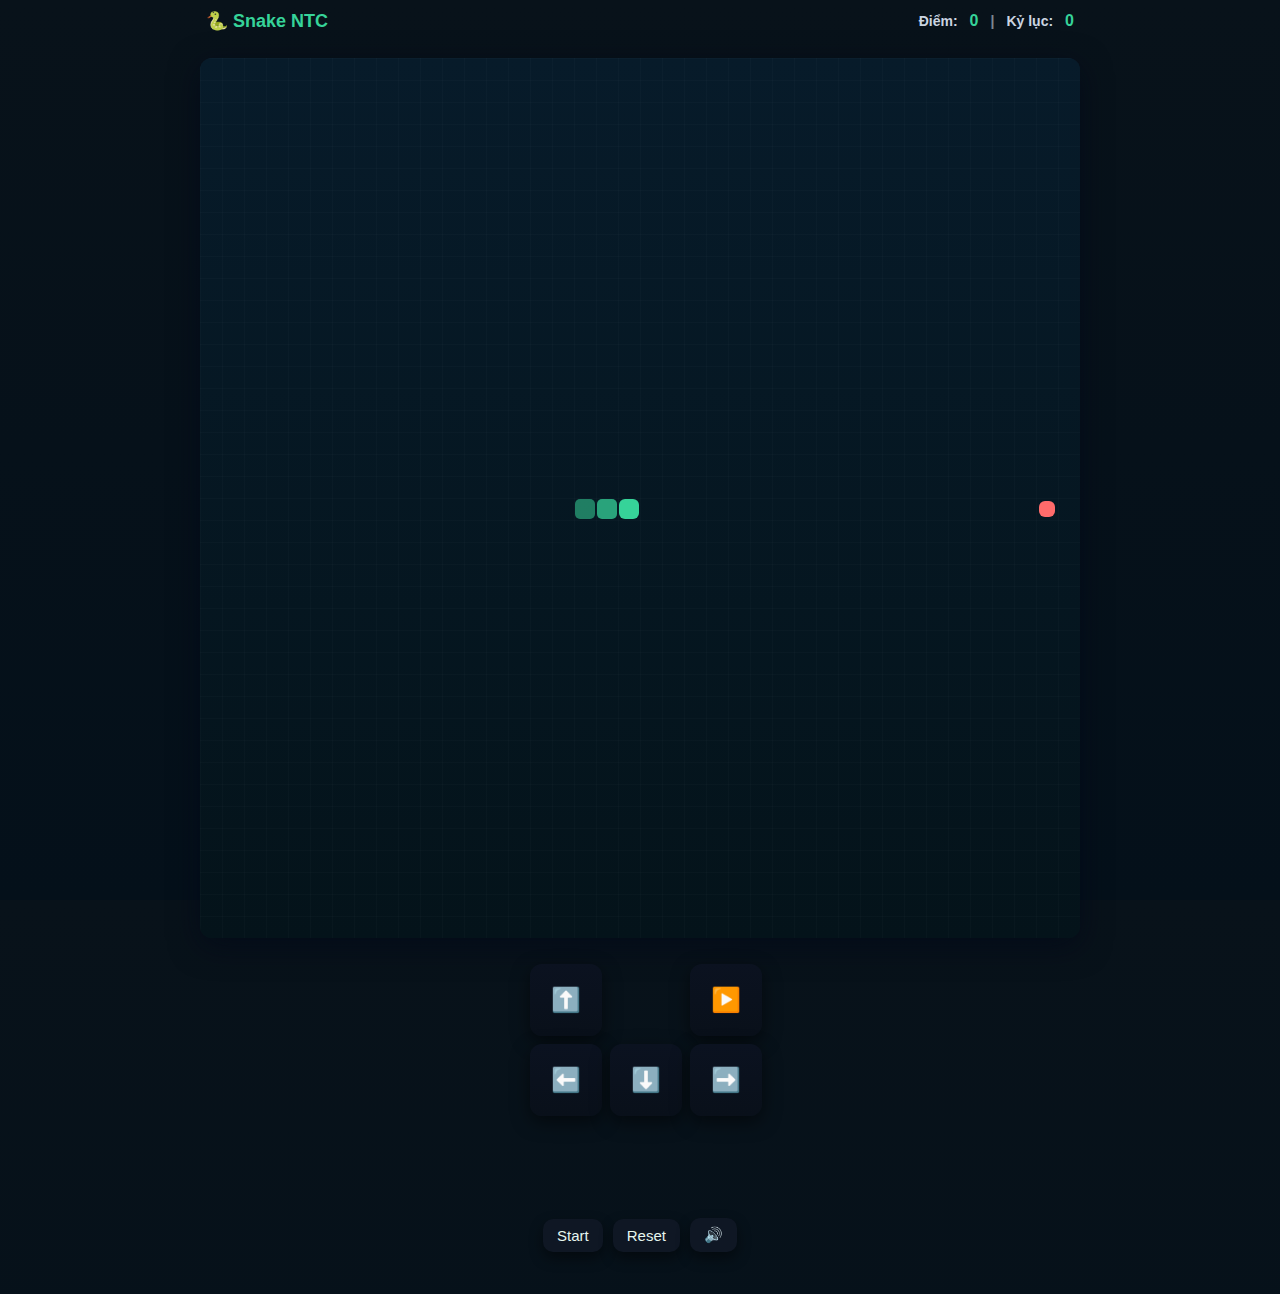
<file: index.html>
<!DOCTYPE html>
<html lang="vi">
  <head>
    <meta charset="utf-8" />
    <meta
      name="viewport"
      content="width=device-width,initial-scale=1,viewport-fit=cover"
    />
    <title>Snake by NTC</title>
    <style>
      :root {
        --bg: #07121a;
        --panel: #0d1b26;
        --accent: #36d399;
        --muted: #cbd5e1;
        --btn: #0f1724;
      }
      html,
      body {
        height: 100%;
        margin: 0;
        background: linear-gradient(180deg, #08121a, #04101a);
        color: var(--muted);
        font-family: -apple-system, BlinkMacSystemFont, "Segoe UI", Roboto,
          "Helvetica Neue", Arial;
        -webkit-user-select: none;
        user-select: none;
        touch-action: manipulation;
      }

      /* Safe area handling for iPhone notch */
      .app {
        padding-top: env(safe-area-inset-top);
        padding-bottom: env(safe-area-inset-bottom);
        height: 100vh;
        display: flex;
        flex-direction: column;
        align-items: center;
        justify-content: flex-start;
        gap: 8px;
      }

      header {
        width: 100%;
        max-width: 900px;
        display: flex;
        align-items: center;
        justify-content: space-between;
        padding: 10px 16px;
        box-sizing: border-box;
        color: var(--muted);
      }
      h1 {
        font-size: 18px;
        margin: 0;
        color: var(--accent);
      }
      .hud {
        text-align: right;
        font-size: 14px;
        color: var(--muted);
      }

      /* canvas container keeps aspect 1:1 on phones */
      .canvas-wrap {
        width: 100%;
        max-width: 900px;
        display: flex;
        justify-content: center;
        align-items: center;
        padding: 8px 12px;
        box-sizing: border-box;
      }

      canvas {
        background: linear-gradient(180deg, #071b2a, #04141b);
        border-radius: 12px;
        box-shadow: 0 8px 30px rgba(2, 6, 23, 0.6);
        touch-action: none;
        -webkit-tap-highlight-color: transparent;
      }

      /* Controls layout (big buttons for touch) */
      .touch-area {
        width: 100%;
        max-width: 900px;
        display: flex;
        justify-content: center;
        align-items: center;
        gap: 14px;
        padding: 10px 12px 24px 12px;
        box-sizing: border-box;
      }

      .dpad {
        width: 220px;
        max-width: 60vw;
        display: grid;
        grid-template-columns: 1fr 1fr 1fr;
        grid-template-rows: 1fr 1fr 1fr;
        gap: 8px;
        justify-items: center;
        align-items: center;
        user-select: none;
      }
      .dpad button {
        width: 64px;
        height: 64px;
        border-radius: 12px;
        border: 0;
        font-size: 22px;
        background: linear-gradient(180deg, #0b1220, #09101a);
        color: #fff;
        box-shadow: 0 6px 18px rgba(0, 0, 0, 0.5);
        -webkit-touch-callout: none;
      }
      .dpad .empty {
        visibility: hidden;
        pointer-events: none;
        background: transparent;
        box-shadow: none;
      }

      /* control row (start/pause/reset) */
      .controls-row {
        display: flex;
        gap: 10px;
        align-items: center;
        justify-content: center;
        margin: 6px 0 18px;
      }
      .controls-row button {
        padding: 8px 14px;
        border-radius: 10px;
        background: var(--btn);
        color: #e6f6ef;
        border: 0;
        font-size: 15px;
        box-shadow: 0 6px 14px rgba(0, 0, 0, 0.45);
      }

      /* scoreboard big for phone */
      .scorebar {
        display: flex;
        gap: 12px;
        align-items: center;
        font-weight: 600;
        color: var(--muted);
      }
      .scorebar span.value {
        color: var(--accent);
        font-size: 16px;
      }

      /* landscape hint */
      .rotate-hint {
        display: none;
        position: fixed;
        inset: 0;
        background: rgba(0, 0, 0, 0.7);
        color: white;
        z-index: 9999;
        align-items: center;
        justify-content: center;
        text-align: center;
        padding: 20px;
        box-sizing: border-box;
      }

      @media (orientation: landscape) and (max-width: 900px) {
        /* allow canvas to be wider in landscape */
        .canvas-wrap {
          padding-bottom: 6px;
        }
        .dpad {
          transform: scale(0.95);
        }
      }

      @media (min-width: 768px) {
        .dpad button {
          width: 72px;
          height: 72px;
          font-size: 24px;
        }
      }
    </style>
  </head>
  <body>
    <div class="app">
      <header>
        <h1>🐍 Snake NTC</h1>
        <div class="hud scorebar">
          Điểm: <span id="score" class="value">0</span>
          <span style="opacity: 0.6">|</span>
          Kỷ lục: <span id="high" class="value">0</span>
        </div>
      </header>

      <div class="canvas-wrap">
        <!-- canvas will be resized by JS to fit screen and be crisp -->
        <canvas id="c"></canvas>
      </div>

      <div
        class="touch-area"
        style="flex-direction: column; align-items: center"
      >
        <div class="dpad" aria-hidden="false">
          <button id="btn-up" aria-label="Up">⬆️</button>
          <button class="empty" aria-hidden="true"></button>
          <button id="btn-start" aria-label="Start">▶️</button>

          <button id="btn-left" aria-label="Left">⬅️</button>
          <button id="btn-down" aria-label="Down">⬇️</button>
          <button id="btn-right" aria-label="Right">➡️</button>
        </div>

        <div class="controls-row" style="margin-top: 8px">
          <button id="start-pause">Start</button>
          <button id="reset">Reset</button>
          <button id="sound-toggle">🔊</button>
        </div>
      </div>
    </div>

    <div class="rotate-hint" id="rotateHint">
      <div>
        <p style="font-size: 18px; margin: 0 0 8px 0">
          Best experience in portrait
        </p>
        <p style="opacity: 0.9; margin: 0">
          Rotate or continue in current orientation
        </p>
      </div>
    </div>

    <script>
      (() => {
        // --- DOM ---
        const canvas = document.getElementById("c");
        const ctx = canvas.getContext("2d", { alpha: false });
        const scoreEl = document.getElementById("score");
        const highEl = document.getElementById("high");
        const startBtn = document.getElementById("start-pause");
        const resetBtn = document.getElementById("reset");
        const soundBtn = document.getElementById("sound-toggle");

        const btnUp = document.getElementById("btn-up");
        const btnDown = document.getElementById("btn-down");
        const btnLeft = document.getElementById("btn-left");
        const btnRight = document.getElementById("btn-right");
        const btnStart = document.getElementById("btn-start");

        // --- Game settings ---
        let tileSize = 20; // logical tile px (will scale for DPR)
        let cols = 20;
        let rows = 20;
        let dpr = Math.max(1, window.devicePixelRatio || 1);

        // state
        let snake = [];
        let dir = { x: 1, y: 0 }; // current direction unit vector
        let nextDir = { x: 1, y: 0 }; // queued direction
        let food = null;
        let score = 0;
        let high = parseInt(localStorage.getItem("snakeHigh") || "0", 10) || 0;
        let running = false;
        let tickRate = 7; // tiles per second
        let tickAccum = 0;
        let lastTime = 0;
        let audioEnabled = true;

        highEl.textContent = high;

        // small sounds using WebAudio
        const audioCtx =
          typeof AudioContext !== "undefined" ? new AudioContext() : null;
        function playTone(freq, duration = 0.06, type = "sine", vol = 0.15) {
          if (!audioEnabled || !audioCtx) return;
          const o = audioCtx.createOscillator();
          const g = audioCtx.createGain();
          o.type = type;
          o.frequency.value = freq;
          g.gain.value = vol;
          o.connect(g);
          g.connect(audioCtx.destination);
          o.start();
          g.gain.exponentialRampToValueAtTime(
            0.0001,
            audioCtx.currentTime + duration
          );
          o.stop(audioCtx.currentTime + duration + 0.02);
        }

        // --- sizing & responsiveness ---
        function resizeCanvasToFit() {
          // We want a square canvas that fits the width of container while leaving room for controls.
          const maxWidth = Math.min(window.innerWidth, 900);
          // set logical cols/rows based on device width to keep tiles comfortable
          const isSmall = window.innerWidth <= 450;
          tileSize = isSmall ? 18 : 22;
          cols = Math.floor(
            Math.min(maxWidth, window.innerWidth - 28) / tileSize
          );
          rows = cols; // keep square grid
          // compute canvas CSS size (square)
          const cssSize = cols * tileSize;
          canvas.style.width = cssSize + "px";
          canvas.style.height = cssSize + "px";
          // physical pixels for crispness with DPR
          canvas.width = Math.round(cssSize * dpr);
          canvas.height = Math.round(cssSize * dpr);
          ctx.setTransform(dpr, 0, 0, dpr, 0, 0); // account for DPR in drawing
        }

        // ensure canvas size on first load and on orientation change
        window.addEventListener("resize", () => {
          resizeCanvasToFit();
          draw(); // redraw
        });

        // --- game logic ---
        function resetGame() {
          snake = [];
          const mid = Math.floor(cols / 2);
          snake.push({ x: mid - 1, y: mid });
          snake.push({ x: mid - 2, y: mid });
          snake.push({ x: mid - 3, y: mid });
          dir = { x: 1, y: 0 };
          nextDir = { ...dir };
          spawnFood();
          score = 0;
          tickRate = 7;
          scoreEl.textContent = score;
          highEl.textContent = high;
          running = false;
          lastTime = 0;
        }

        function spawnFood() {
          const taken = new Set(snake.map((p) => `${p.x},${p.y}`));
          let fx,
            fy,
            attempts = 0;
          do {
            fx = Math.floor(Math.random() * cols);
            fy = Math.floor(Math.random() * rows);
            attempts++;
            if (attempts > 2000) break;
          } while (taken.has(`${fx},${fy}`));
          food = { x: fx, y: fy };
        }

        function step() {
          // apply queued direction if not reversing
          if (!(nextDir.x === -dir.x && nextDir.y === -dir.y))
            dir = { ...nextDir };

          const head = { x: snake[0].x + dir.x, y: snake[0].y + dir.y };

          // walls -> game over (fit for mobile)
          if (head.x < 0 || head.y < 0 || head.x >= cols || head.y >= rows) {
            gameOver();
            return;
          }

          // self collision
          for (let i = 0; i < snake.length; i++) {
            if (snake[i].x === head.x && snake[i].y === head.y) {
              gameOver();
              return;
            }
          }

          snake.unshift(head);

          // eat food?
          if (head.x === food.x && head.y === food.y) {
            score++;
            scoreEl.textContent = score;
            if (score > high) {
              high = score;
              localStorage.setItem("snakeHigh", String(high));
              highEl.textContent = high;
            }
            spawnFood();
            playTone(880, 0.06, "sine", 0.12);
            // increase speed every 5 points
            if (score % 5 === 0) tickRate = Math.min(18, tickRate + 1);
          } else {
            snake.pop();
          }
        }

        function gameOver() {
          running = false;
          playTone(120, 0.25, "sawtooth", 0.2);
          // show small overlay using alert? better: small gentle overlay via browser alert (simple)
          setTimeout(() => {
            if (confirm("Game Over! Điểm: " + score + "\nChế Thanh gà quá, chơi lại không?")) {
              resetGame();
              start();
            }
          }, 120);
        }

        // --- rendering ---
        function draw() {
          // clear (CSS pixel space due to ctx transform)
          ctx.clearRect(0, 0, canvas.width / dpr, canvas.height / dpr);

          // background
          const size = cols * tileSize;
          const g = ctx.createLinearGradient(0, 0, 0, size);
          g.addColorStop(0, "#071b2a");
          g.addColorStop(1, "#04131a");
          ctx.fillStyle = g;
          ctx.fillRect(0, 0, size, size);

          // grid subtle
          ctx.strokeStyle = "rgba(255,255,255,0.02)";
          ctx.lineWidth = 1;
          for (let x = 0; x <= cols; x++) {
            ctx.beginPath();
            ctx.moveTo(x * tileSize + 0.5, 0);
            ctx.lineTo(x * tileSize + 0.5, size);
            ctx.stroke();
          }
          for (let y = 0; y <= rows; y++) {
            ctx.beginPath();
            ctx.moveTo(0, y * tileSize + 0.5);
            ctx.lineTo(size, y * tileSize + 0.5);
            ctx.stroke();
          }

          // draw food
          if (food) {
            ctx.fillStyle = "#ff6b6b";
            roundRectFill(
              food.x * tileSize + 3,
              food.y * tileSize + 3,
              tileSize - 6,
              tileSize - 6,
              6
            );
          }

          // draw snake
          for (let i = 0; i < snake.length; i++) {
            const p = snake[i];
            const x = p.x * tileSize,
              y = p.y * tileSize;
            if (i === 0) {
              ctx.fillStyle = "#36d399";
              roundRectFill(x + 1, y + 1, tileSize - 2, tileSize - 2, 6);
            } else {
              ctx.fillStyle = `rgba(54,211,153,${
                0.95 - (i / snake.length) * 0.6
              })`;
              roundRectFill(x + 1, y + 1, tileSize - 2, tileSize - 2, 5);
            }
          }
        }

        function roundRectFill(x, y, w, h, r) {
          ctx.beginPath();
          ctx.moveTo(x + r, y);
          ctx.arcTo(x + w, y, x + w, y + h, r);
          ctx.arcTo(x + w, y + h, x, y + h, r);
          ctx.arcTo(x, y + h, x, y, r);
          ctx.arcTo(x, y, x + w, y, r);
          ctx.closePath();
          ctx.fill();
        }

        // --- game loop (using rAF + accumulator for fixed ticks) ---
        function loop(ts) {
          if (!lastTime) lastTime = ts;
          const delta = (ts - lastTime) / 1000;
          lastTime = ts;
          if (running) {
            tickAccum += delta;
            const interval = 1 / tickRate;
            while (tickAccum >= interval) {
              step();
              tickAccum -= interval;
            }
          }
          draw();
          requestAnimationFrame(loop);
        }

        // --- controls (keyboard + touch) ---
        function setDirection(dx, dy) {
          // prevent immediate reverse
          if (dx === -dir.x && dy === -dir.y) return;
          nextDir = { x: dx, y: dy };
          // small haptic/vibrate if available
          if (navigator.vibrate) navigator.vibrate(10);
        }

        // Map arrow keys and WASD
        window.addEventListener("keydown", (e) => {
          if (["ArrowUp", "w", "W"].includes(e.key)) setDirection(0, -1);
          if (["ArrowDown", "s", "S"].includes(e.key)) setDirection(0, 1);
          if (["ArrowLeft", "a", "A"].includes(e.key)) setDirection(-1, 0);
          if (["ArrowRight", "d", "D"].includes(e.key)) setDirection(1, 0);
          if (e.key === " " || e.key === "Enter") toggleStartPause();
        });

        // Bind touch buttons - use touchstart to set direction
        function bindBtn(btn, dx, dy) {
          const start = (ev) => {
            ev.preventDefault();
            setDirection(dx, dy);
          };
          btn.addEventListener("touchstart", start, { passive: false });
          btn.addEventListener("mousedown", (e) => {
            e.preventDefault();
            setDirection(dx, dy);
          });
        }
        bindBtn(btnUp, 0, -1);
        bindBtn(btnDown, 0, 1);
        bindBtn(btnLeft, -1, 0);
        bindBtn(btnRight, 1, 0);
        // quick start from central start button
        btnStart.addEventListener("touchstart", (e) => {
          e.preventDefault();
          if (!running) start();
        });
        btnStart.addEventListener("mousedown", (e) => {
          e.preventDefault();
          if (!running) start();
        });

        // start/pause/reset
        function start() {
          if (!running) {
            running = true;
            lastTime = 0;
            // resume audio context on first gesture (required on iOS)
            if (audioCtx && audioCtx.state === "suspended") audioCtx.resume();
            startBtn.textContent = "Pause";
          }
        }
        function pause() {
          running = false;
          startBtn.textContent = "Start";
        }
        function toggleStartPause() {
          running ? pause() : start();
        }
        startBtn.addEventListener("click", () => toggleStartPause());
        resetBtn.addEventListener("click", () => {
          resetGame();
        });

        soundBtn.addEventListener("click", () => {
          audioEnabled = !audioEnabled;
          soundBtn.textContent = audioEnabled ? "🔊" : "🔈";
        });

        // prevent scrolling / pinch interference
        document.body.addEventListener(
          "touchmove",
          (e) => {
            // When touching the canvas area prevent default to avoid page scroll while playing
            if (e.target === canvas || e.target.closest(".dpad"))
              e.preventDefault();
          },
          { passive: false }
        );

        // --- initialization ---
        function init() {
          dpr = Math.max(1, window.devicePixelRatio || 1);
          resizeCanvasToFit();
          resetGame();
          requestAnimationFrame(loop);
          // show rotate hint on first load on small screens? optional
          setTimeout(() => {
            const rh = document.getElementById("rotateHint");
            rh.style.display = "none";
          }, 1200);
        }

        // call init
        init();

        // Expose functions for debug (optional)
        window.SNAKE = { resetGame, start, pause, setDirection };
      })();
    </script>
  </body>
</html>
</file>
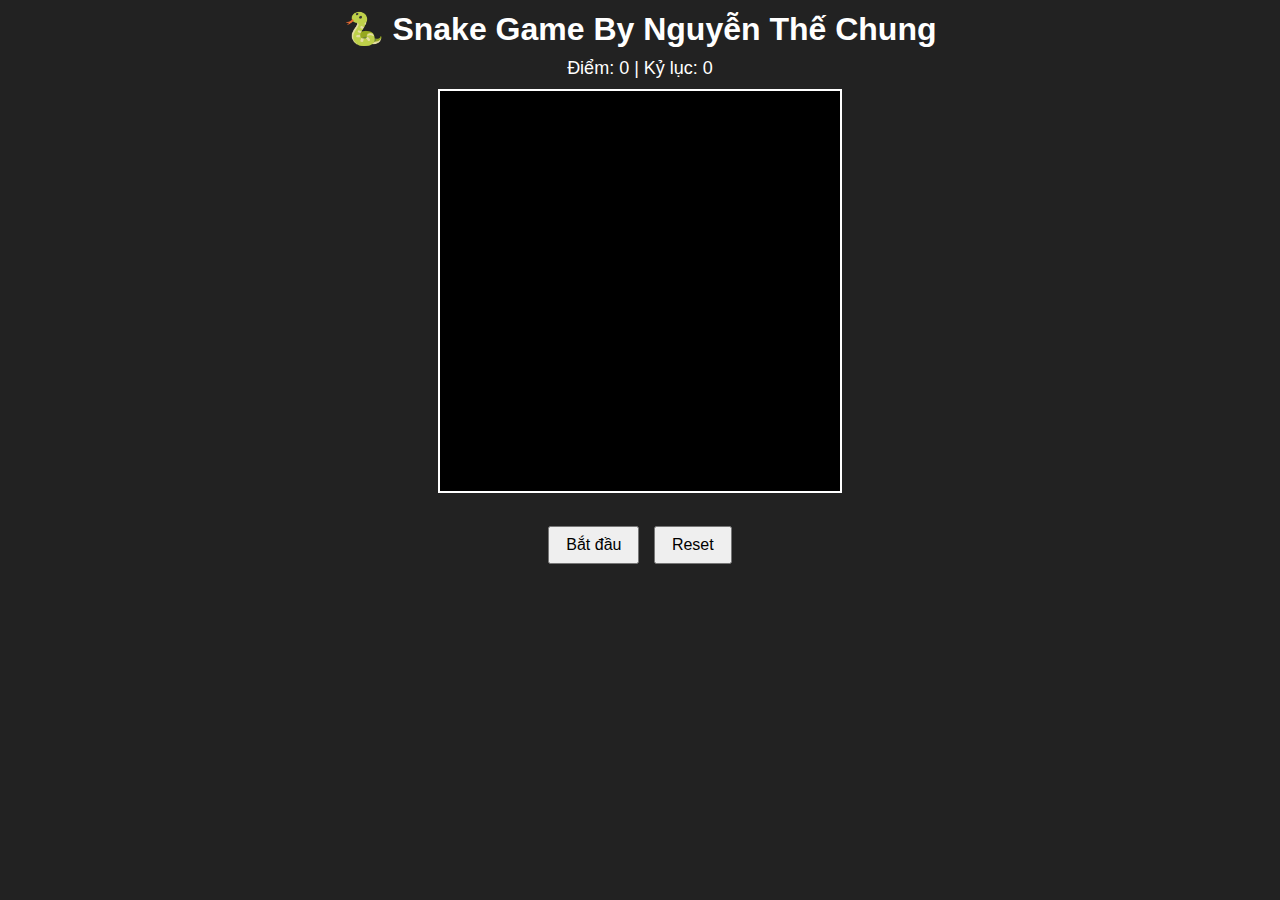
<file: snake game/index.html>
<!DOCTYPE html>
<html lang="vi">
<head>
<meta charset="UTF-8">
<title>Snake Game by Nguyễn Thế Chung</title>
<style>
  body {
    font-family: Arial, sans-serif;
    background: #222;
    color: #fff;
    text-align: center;
    margin: 0;
  }
  h1 { margin: 10px; }
  #gameCanvas {
    background: #000;
    display: block;
    margin: 10px auto;
    border: 2px solid #fff;
  }
  #scoreBoard {
    font-size: 18px;
    margin-bottom: 10px;
  }
  button {
    padding: 8px 16px;
    margin: 5px;
    font-size: 16px;
    cursor: pointer;
  }
</style>
</head>
<body>

<h1>🐍 Snake Game By Nguyễn Thế Chung</h1>
<div id="scoreBoard">
  Điểm: <span id="score">0</span> | 
  Kỷ lục: <span id="highScore">0</span>
</div>
<canvas id="gameCanvas" width="400" height="400"></canvas><br>
<button onclick="startGame()">Bắt đầu</button>
<button onclick="resetGame()">Reset</button>

<script>
const canvas = document.getElementById("gameCanvas");
const ctx = canvas.getContext("2d");

const box = 20;
let snake = [];
let food = {};
let dx = box;
let dy = 0;
let score = 0;
let highScore = localStorage.getItem("highScore") || 0;
document.getElementById("highScore").textContent = highScore;
let game;

function resetGame() {
  clearInterval(game);
  snake = [{ x: 9 * box, y: 10 * box }];
  dx = box;
  dy = 0;
  score = 0;
  document.getElementById("score").textContent = score;
  spawnFood();
}

function startGame() {
  resetGame();
  let speed = 150;
  game = setInterval(() => {
    drawGame();
    if (score > 0 && score % 5 === 0) {
      clearInterval(game);
      speed = Math.max(50, 150 - (score / 5) * 10);
      game = setInterval(drawGame, speed);
    }
  }, 150);
}

function spawnFood() {
  food = {
    x: Math.floor(Math.random() * (canvas.width / box)) * box,
    y: Math.floor(Math.random() * (canvas.height / box)) * box
  };
}

document.addEventListener("keydown", direction);
function direction(event) {
  if (event.key === "ArrowLeft" && dx === 0) {
    dx = -box; dy = 0;
  } else if (event.key === "ArrowUp" && dy === 0) {
    dx = 0; dy = -box;
  } else if (event.key === "ArrowRight" && dx === 0) {
    dx = box; dy = 0;
  } else if (event.key === "ArrowDown" && dy === 0) {
    dx = 0; dy = box;
  }
}

function drawGame() {
  ctx.fillStyle = "black";
  ctx.fillRect(0, 0, canvas.width, canvas.height);

  // Vẽ rắn
  for (let i = 0; i < snake.length; i++) {
    ctx.fillStyle = i === 0 ? "lime" : "green";
    ctx.fillRect(snake[i].x, snake[i].y, box, box);
    ctx.strokeStyle = "black";
    ctx.strokeRect(snake[i].x, snake[i].y, box, box);
  }

  // Vẽ thức ăn
  ctx.fillStyle = "red";
  ctx.fillRect(food.x, food.y, box, box);

  let headX = snake[0].x + dx;
  let headY = snake[0].y + dy;

  // Ăn thức ăn
  if (headX === food.x && headY === food.y) {
    score++;
    document.getElementById("score").textContent = score;
    if (score > highScore) {
      highScore = score;
      localStorage.setItem("highScore", highScore);
      document.getElementById("highScore").textContent = highScore;
    }
    spawnFood();
  } else {
    snake.pop();
  }

  let newHead = { x: headX, y: headY };

  // Game over nếu đụng tường hoặc chính mình
  if (
    headX < 0 || headY < 0 ||
    headX >= canvas.width || headY >= canvas.height ||
    collision(newHead, snake)
  ) {
    clearInterval(game);
    alert("💀 Game Over! Điểm: " + score);
  }

  snake.unshift(newHead);
}

function collision(head, array) {
  for (let i = 0; i < array.length; i++) {
    if (head.x === array[i].x && head.y === array[i].y) {
      return true;
    }
  }
  return false;
}

spawnFood();
resetGame();
</script>

</body>
</html>
</file>
